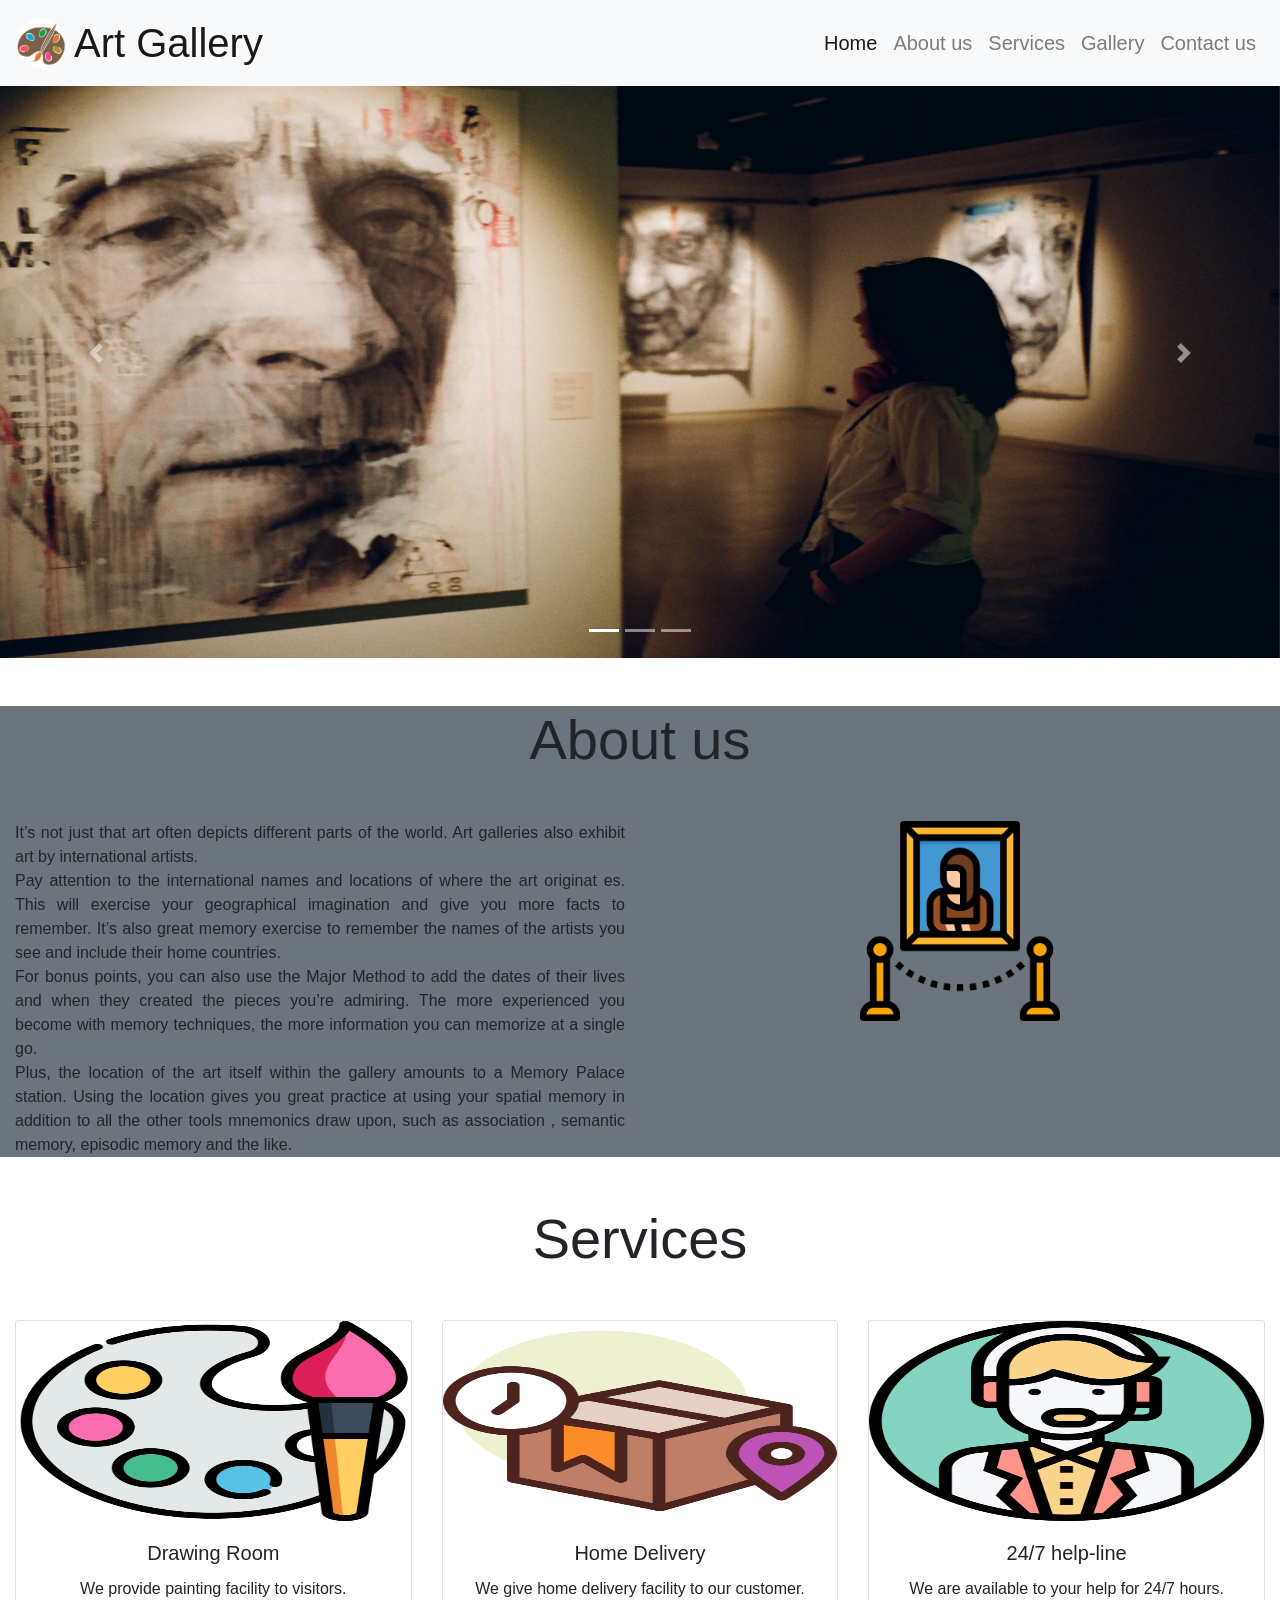
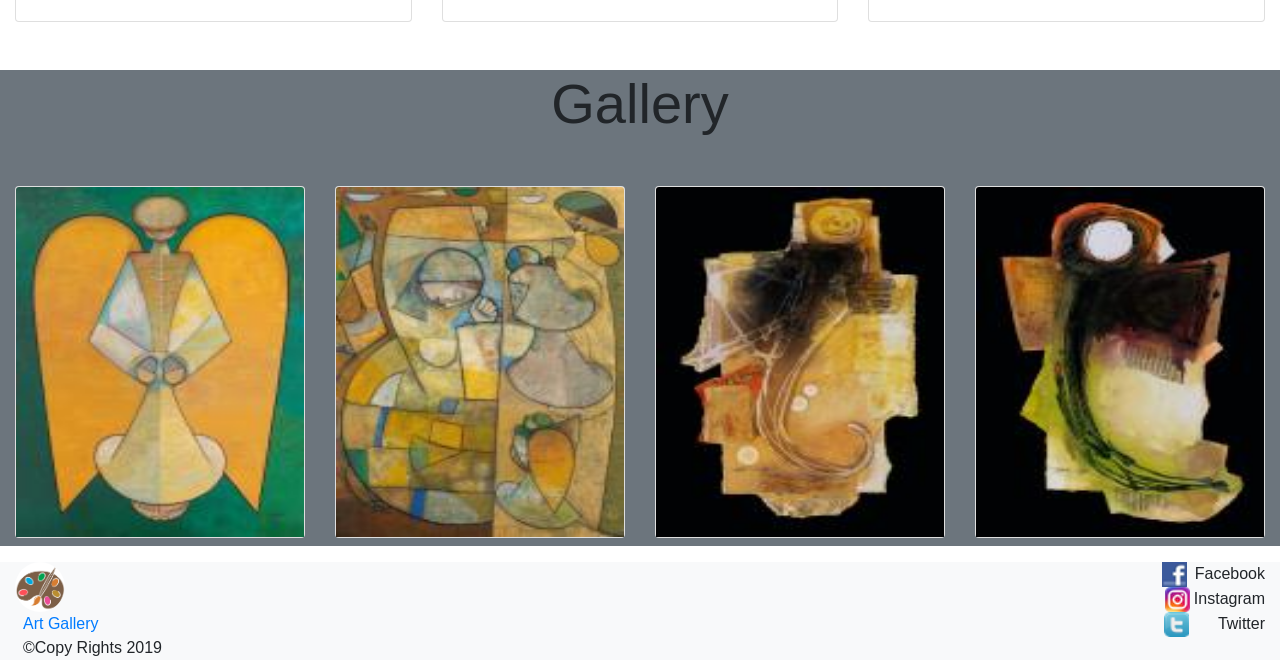
<file: art_gallery/index.html>
<!DOCTYPE html>
<html>
<head>
	<title>Art Gallery</title>
	<script type="text/javascript" src="js/jquery.js"></script>
	<link rel="stylesheet" type="text/css" href="css/bootstrap.min.css">
	<script type="text/javascript" src="js/bootstrap.min.js"></script>
</head>
<body>

	<header>

		<div class="">
			<nav class="navbar navbar-expand-lg navbar-light bg-light fixed-top">
				<img src="image/logo2.png" class="rounded-circle" height="50px">
  				<a class="navbar-brand ml-2" href="index.html" style="font-size: 40px;">Art Gallery</a>
  				<button class="navbar-toggler" type="button" data-toggle="collapse" data-target="#navbarSupportedContent" aria-controls="navbarSupportedContent" aria-expanded="false" aria-label="Toggle navigation">
    				<span class="navbar-toggler-icon"></span>
  				</button>

  				<div class="collapse navbar-collapse" id="navbarSupportedContent">
					<ul class="navbar-nav ml-auto mt-2 mt-lg-0" style="font-size: 20px;">
						<li class="nav-item active">
							<a class="nav-link" href="index.html">Home <span class="sr-only">(current)</span></a>
						</li>
						<li class="nav-item">
							<a class="nav-link" href="about.html">About us</a>
						</li>
						<li class="nav-item">
							<a class="nav-link " href="services.html">Services</a>
						</li>
						<li class="nav-item">
							<a class="nav-link " href="gallery.html">Gallery</a>
						</li>
						<li class="nav-item">
							<a class="nav-link " href="contact.html">Contact us</a>
						</li>
					</ul>
  				</div>
			</nav>
		</div>

	</header>

	<section>

		<div class="text-center display-1 mt-5">
			<div id="carouselExampleIndicators" class="carousel slide" data-ride="carousel" >
				<ol class="carousel-indicators">
			    	<li data-target="#carouselExampleIndicators" data-slide-to="0" class="active"></li>
			    	<li data-target="#carouselExampleIndicators" data-slide-to="1"></li>
			    	<li data-target="#carouselExampleIndicators" data-slide-to="2"></li>
			  	</ol>
			  	<div class="carousel-inner">
			    	<div class="carousel-item active">
			      		<img class="d-block w-100" src="image/img1-1.jpg" alt="First slide"   height="610px">
			      		<div class="carousel-caption d-none d-md-block">
   	 						<p></p>
  						</div>
			    	</div>
			    	<div class="carousel-item">
			      		<img class="d-block w-100" src="image/img1-2.jpg" alt="Second slide"   height="610px">
			      		<div class="carousel-caption d-none d-md-block">
   	 						<p></p>
  						</div>
			    	</div>
			    	<div class="carousel-item">
			      		<img class="d-block w-100" src="image/img1-3.jpg" alt="Third slide"   height="610px">
			      		<div class="carousel-caption d-none d-md-block">
   	 						<p></p>
  						</div>
			    	</div>
			  	</div>
			  	<a class="carousel-control-prev" href="#carouselExampleIndicators" role="button" data-slide="prev"   height="610px">
			    	<span class="carousel-control-prev-icon" aria-hidden="true"></span>
			    	<span class="sr-only">Previous</span>
			  	</a>
			  	<a class="carousel-control-next" href="#carouselExampleIndicators" role="button" data-slide="next">
			    	<span class="carousel-control-next-icon" aria-hidden="true"></span>
			    	<span class="sr-only"></span>
			  	</a>
			</div>
		</div>
		<div class="bg-secondary">
		<div class=" text-center display-4 mt-5 ">
			<a>About us</a>
		</div>
		<div class="container-fluid mt-5">
			<div class="row">
				<div class="col-md-6 text-justify  ">
					<a class=" ">
						It’s not just that art often depicts different parts of the world. Art galleries
						also exhibit art by international artists.
						<br>
						Pay attention to the international names and locations of where the art originat
						es. This will exercise your geographical imagination and give you more facts to remember. It’s also great memory exercise to remember the names of the artists 
						you see and include their home countries.
						<br>
						For bonus points, you can also use the Major Method to add the dates of their 
						lives and when they created the pieces you’re admiring. The more experienced you 
						become with memory techniques, the more information you can memorize at a single 
						go.
						<br>
						Plus, the location of the art itself within the gallery amounts to a Memory Palace station. Using the location gives you great practice at using your spatial memory in addition to all the other tools mnemonics draw upon, such as association
						, semantic memory, episodic memory and the like.
					</a>
				</div>
				<div class="col-md-6 text-center">
					<img src="image/painting.png" height="200px">
				</div>
			</div>
		</div>
	</div>

		<div class=" text-center display-4 mt-5">
			<a>Services</a>
		</div>

		<div class="container-fluid mt-5 text-center">
			<div class="row">
				<div class="col-md-4 text-center">
					<div class="card" style="width: 100%;">
						<img class="card-img-top" src="image/paint.png" height="200px" alt="Card image cap">
					  	<div class="card-body">
					    	<h5 class="card-title">Drawing Room</h5>
					    	<p class="card-text">We provide painting facility to visitors.</p>
					  	</div>
					</div>
				</div>
				<div class="col-md-4 text-center">
					<div class="card" style="width: 100%;">
						<img class="card-img-top" src="image/home-delivery.png" height="200px" alt="Card image cap">
					  	<div class="card-body">
					    	<h5 class="card-title">Home Delivery</h5>
					    	<p class="card-text">We give home delivery facility to our customer.</p>
					  	</div>
					</div>
				</div>
				<div class="col-md-4 text-center">
					<div class="card" style="width: 100%;">
						<img class="card-img-top" src="image/helpline.png" height="200px" alt="Card image cap">
					  	<div class="card-body">
					    	<h5 class="card-title">24/7 help-line</h5>
					    	<p class="card-text">We are available to your help for 24/7 hours.</p>
					  	</div>
					</div>
				</div>				
			</div>
		</div>

		<div class="bg-secondary">
		<div class=" text-center display-4 mt-5">
			<a>Gallery</a>
		</div>		

		<div class="container-fluid mt-5 text-center">
			<div class="row">
				<div class="col-md-6 col-lg-3 text-center mb-2">
					<div class="card hovereffect" style="width: 100%;">
						<img class="card-img-top" src="image/img3.jpg" height="350px" alt="image 3">
					
					</div>
				</div>					
				<div class="col-md-6 col-lg-3 text-center mb-2">
					<div class="card hovereffect" style="width: 100%;">
						<img class="card-img-top img-responsive" src="image/img4.jpg" height="350px" alt="image 1">
			
					</div>
				</div>
				<div class="col-md-6 col-lg-3 text-center mb-2">
					<div class="card hovereffect" style="width: 100%;">
						<img class="card-img-top" src="image/img5.jpg" height="350px" alt="image 2">
			
					</div>
				</div>
				<div class="col-md-6 col-lg-3 text-center mb-2">
					<div class="card hovereffect" style="width: 100%;">
						<img class="card-img-top" src="image/img6.jpg" height="350px" alt="image 3">
									
					</div>
				</div>				
			</div>	
		</div>	
	</section>

	<footer class="bg-light">
		<div class="container-fluid mt-3">
			<div class="row">
				<div class="col-md-6 ml-auto">
					<div class="row">
						<div class="col-md-12">
							<img src="image/logo2.png" class="rounded-circle" height="50px">
						</div>
					</div>
					<div class="row">
						<div class="col-md-12 ">
							<a class="ml-2" href="index.html">Art Gallery</a>							

						</div>
					</div>
					<div class="row">
						<div class="col-md-12 ">
							<p class="ml-2 d-inline">&copy;Copy Rights 2019</p>
						</div>
					</div>	
				</div>
				<div class="col-md-6 text-right">
					<div class="row">
						<div class="col-md-12 text-right">
							<a href="https://facebook.com"><img class="d-inline mr-2" src="image/facebook.gif" height="25px"></a><p class="d-inline">Facebook</p>
						</div>
					</div>
					<div class="row">
						<div class="col-md-12 text-right">
							<a href="https://instagram.com"><img class="d-inline mr-1" src="image/instagram.png" height="25px"></a><p class="d-inline">Instagram</p>
						</div>
					</div>
					<div class="row">
						<div class="col-md-12 text-right">
							<a href="https://twitter.com"><img class="d-inline mr-4" src="image/twitter.png" height="25px"></a>
							<p class="d-inline">Twitter</p>
						</div>
					</div>
				</div>
			</div>
		</div>
	</footer>
</body>
</html>
</file>
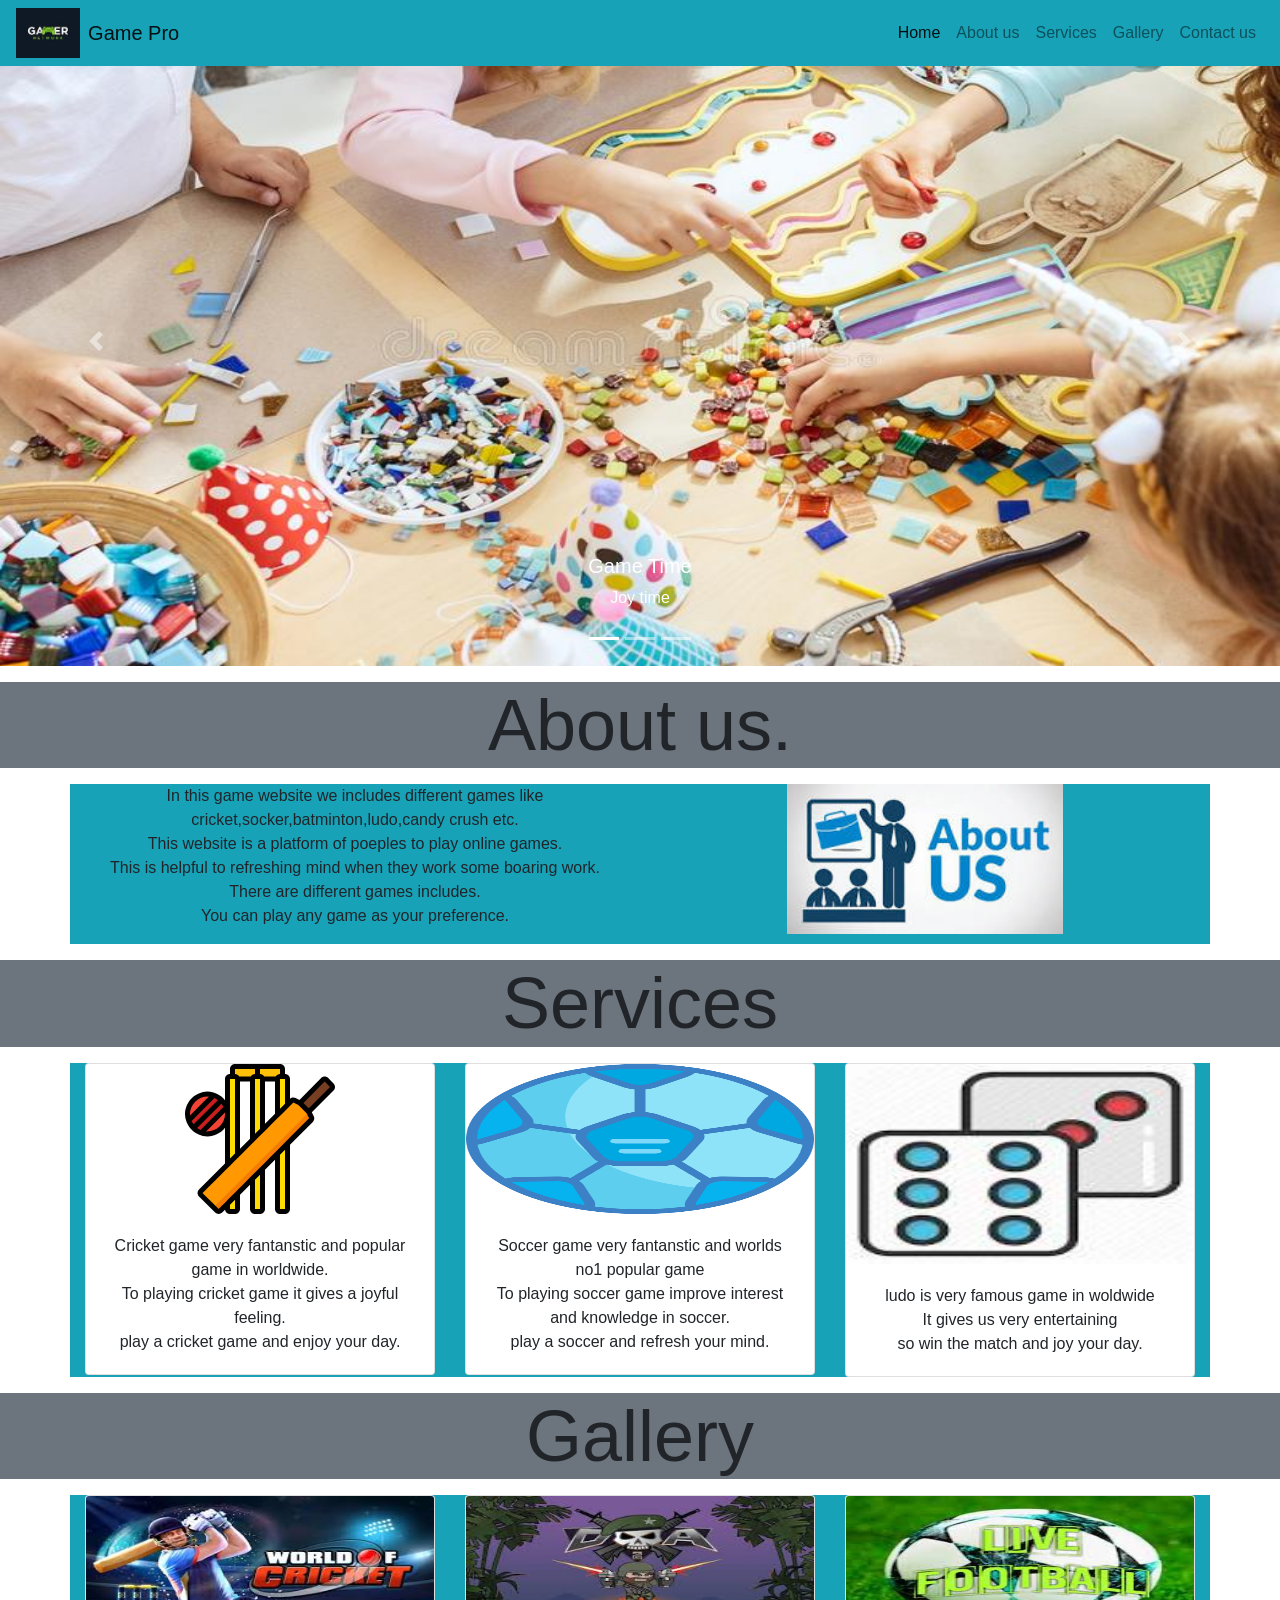
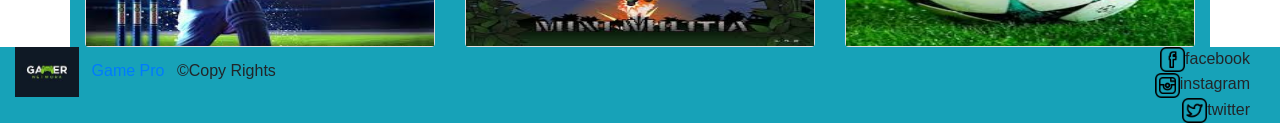
<file: game_website/index.html>
<!DOCTYPE html>
<html>
<head>
	<title>Game pro</title>
	<script type="text/javascript" src="js/jquery.js"></script>
	<link rel="stylesheet" type="text/css" href="css/bootstrap.min.css">
	<script type="text/javascript" src="js/bootstrap.min.js"></script>
</head>
<body>

	<header>

		<div class="fixed-top md-5"> 
			<nav class="navbar navbar-expand-lg navbar-light bg-info">
				<img src="image/logo.png" height="50px">
  				<a class="navbar-brand ml-2" href="#">Game Pro</a>
  				<button class="navbar-toggler" type="button" data-toggle="collapse" data-target="#navbarSupportedContent" aria-controls="navbarSupportedContent" aria-expanded="false" aria-label="Toggle navigation">
    				<span class="navbar-toggler-icon"></span>
  				</button>

  				<div class="collapse navbar-collapse" id="navbarSupportedContent">
					<ul class="navbar-nav ml-auto mt-2 mt-lg-0">
						<li class="nav-item active">
							<a class="nav-link" href ="#">Home <span class="sr-only">(current)</span></a>
						</li>
						<li class="nav-item">
							<a class="nav-link" href="aboutus.html">About us</a>
						</li>
						<li class="nav-item">
							<a class="nav-link " href="services.html">Services</a>
						</li>
						<li class="nav-item">
							<a class="nav-link " href="gallery.html">Gallery</a>
						</li>
						<li class="nav-item">
							<a class="nav-link " href="contactus.html">Contact us</a>
						</li>
					</ul>
  				</div>
			</nav>
		</div>

	</header>

	<section>

		<div class="mt-3">
			<div id="carouselExampleIndicators" class="carousel slide" data-ride="carousel">
				<ol class="carousel-indicators">
			    	<li data-target="#carouselExampleIndicators" data-slide-to="0" class="active"></li>
			    	<li data-target="#carouselExampleIndicators" data-slide-to="1"></li>
			    	<li data-target="#carouselExampleIndicators" data-slide-to="2"></li>
			  	</ol>
			  	<div class="carousel-inner">
			    	<div class="carousel-item active">
			      		<img class="d-block w-100" src="image/n6.png" alt="First slide" height="650px">
			      		<div class="carousel-caption d-none d-md-block">
    						<h5>Game Time</h5>
   	 						<p>Joy time</p>
  						</div>
			    	</div>
			    	<div class="carousel-item">
			      		<img class="d-block w-100" src="image/n2.png" alt="Second slide" height="650px">
			      		<div class="carousel-caption d-none d-md-block">
    						<h5>Are you ready </h5>
   	 						<pto play game</p>
  						</div>
			    	</div>
			    	<div class="carousel-item">
			      		<img class="d-block w-100" src="image/n3.png" alt="Third slide" height="650px">
			      		<div class="carousel-caption d-none d-md-block">
    						<h5>Game start</h5>
   	 						<p>Best of luck for great gaming experience</p>
  						</div>
			    	</div>
			  	</div>
			  	<a class="carousel-control-prev" href="#carouselExampleIndicators" role="button" data-slide="prev">
			    	<span class="carousel-control-prev-icon" aria-hidden="true"></span>
			    	<span class="sr-only">Previous</span>
			  	</a>
			  	<a class="carousel-control-next" href="#carouselExampleIndicators" role="button" data-slide="next">
			    	<span class="carousel-control-next-icon" aria-hidden="true"></span>
			    	<span class="sr-only"></span>
			  	</a>
			</div>
		</div>

		<div class=" text-center display-3 mt-3 bg-secondary ">
			<a>About us.</a>
		</div>
		<div class="container mt-3 bg-info">
			<div class="row">
				<div class="col-md-6 text-center">
					<p>
						In this game website we includes different games like cricket,socker,batminton,ludo,candy crush etc.<br>
					     This website is a platform of poeples to play online games.<br>
						 This is helpful to refreshing mind when they work some boaring work.<br>
						 There are different games includes.<br>
						 You can play any game as your preference.<br>
					</p>
				</div>
				<div class="col-md-6 text-center">
					<img src="image/about.png" height="150px">
				</div>
			</div>
		</div>

		<div class=" text-center display-3 mt-3 bg-secondary">
			<a>Services</a>
		</div>

		<div class="container mt-3 text-center bg-info">
			<div class="row">
				<div class="col-md-4 text-center">
					<div class="card" style="width: 100%;">
						<img class="card-img-top" src="image/cri.svg" height="150px" alt="Card image cap">
					  	<div class="card-body">

					    	<p class="card-text"> Cricket game very fantanstic and popular game in worldwide.<br>
							 To playing  cricket game it gives a joyful feeling.<br>
							 play a cricket game and enjoy your day.<br>
							</p>
					  	</div>
					</div>
				</div>
				<div class="col-md-4 text-center">
					<div class="card" style="width: 100%;">
						<img class="card-img-top" src="image/soc.png" height="150px" alt="Card image cap">
					  	<div class="card-body">
					   
					    	<p class="card-text">Soccer game very fantanstic and worlds no1 popular game<br>
							 To playing  soccer game improve interest and knowledge in soccer.<br>
							 play a soccer  and refresh your mind.<br></p>
					  	</div>
					</div> 
				</div>
				<div class="col-md-4 text-center">
					<div class="card" style="width: 100%;">
						<img class="card-img-top" src="image/ludo.png" height="200 px" alt="Card image cap">
					  	<div class="card-body">
					    
					    	<p class="card-text">ludo is very famous game in woldwide <br>
							 It gives us very entertaining<br>
							so win the match and joy your day.<br></p>
					  	</div>
					</div>
				</div>				
			</div>
		</div>

		<div class=" text-center display-3 mt-3 bg-secondary ">
			<a>Gallery</a>
		</div>		

		<div class="container mt-3 text-center bg-info">
			<div class="row">
				<div class="col-md-4 text-center">
					<div class="card" style="width: 100%;">
						<img class="card-img-top" src="image/cr.png" height="150px" alt="Card image cap">
					</div>
				</div>
				<div class="col-md-4 text-center">
					<div class="card" style="width: 100%;">
						<img class="card-img-top" src="image/ml.png" height="150px" alt="Card image cap">
					</div>
				</div>
				<div class="col-md-4 text-center">
					<div class="card" style="width: 100%;">
						<img class="card-img-top" src="image/sc1.png" height="150px" alt="Card image cap">
					</div>
				</div>				
			</div>		
	</section>

	<footer>
		<div class="container-fluid mt-auto bg-info">
			<div class="row">
				<div class="col-md-6 ml-auto">
					<div class="">
						<img src="image/logo.png" height="50px">
						<a class="ml-2" href="#">Game Pro</a>	
						<p class="ml-2 d-inline">&copy;Copy Rights</p>		
					</div>
				</div>
				<div class="col-md-6 text-right " width="75px">
				        <div class="col-md-4 ml-auto">
						<img src="image/facebook.png" height="25px">facebook<br></div>
						<div class="col-md-6 ml-auto">
						<img src="image/instagram.png" height="25px">instagram<br></div>
						<div class="col-md-6 ml-auto">
						<img src="image/twitter.png" height="25px">twitter<br></div>
			</div>
		</div>
	</footer>
</body>
</html>
</file>
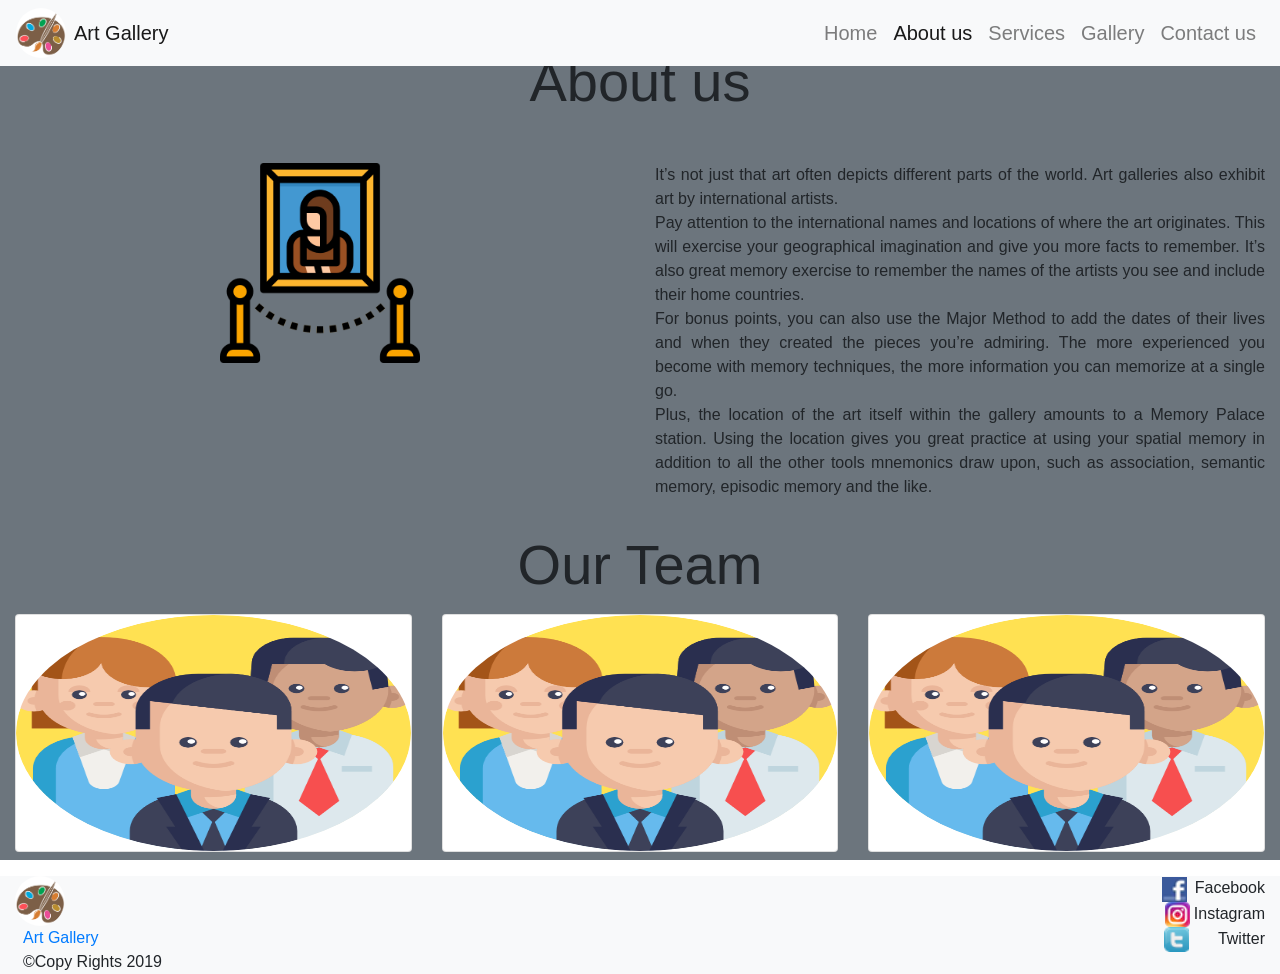
<file: art_gallery/about.html>
<!DOCTYPE html>
<html>
<head>
	<title>Art Gallery</title>
	<script type="text/javascript" src="js/jquery.js"></script>
	<link rel="stylesheet" type="text/css" href="css/bootstrap.min.css">
	<script type="text/javascript" src="js/bootstrap.min.js"></script>
</head>
<body>

	<header>

		<div class="">
			<nav class="navbar navbar-expand-lg navbar-light bg-light fixed-top">
				<img src="image/logo2.png" class="rounded-circle" height="50px">
  				<a class="navbar-brand ml-2" href="index.html">Art Gallery</a>
  				<button class="navbar-toggler" type="button" data-toggle="collapse" data-target="#navbarSupportedContent" aria-controls="navbarSupportedContent" aria-expanded="false" aria-label="Toggle navigation">
    				<span class="navbar-toggler-icon"></span>
  				</button>

  				<div class="collapse navbar-collapse" id="navbarSupportedContent">
					<ul class="navbar-nav ml-auto mt-2 mt-lg-0" style="font-size: 20px;">
						<li class="nav-item">
							<a class="nav-link" href="index.html">Home <span class="sr-only">(current)</span></a>
						</li>
						<li class="nav-item  active" >
							<a class="nav-link" href="about.html">About us</a>
						</li>
						<li class="nav-item">
							<a class="nav-link " href="services.html">Services</a>
						</li>
						<li class="nav-item">
							<a class="nav-link " href="gallery.html">Gallery</a>
						</li>
						<li class="nav-item">
							<a class="nav-link " href="contact.html">Contact us</a>
						</li>
					</ul>
  				</div>
			</nav>
		</div>	
	</header>
	<section>
		<div class="bg-secondary">
		<div class=" text-center display-4 mt-5 ">      <!-- CHANGE -->
			<a>About us</a>
		</div>
			<div class="container-fluid mt-5">
				<div class="row">
					<div class="col-lg-6 text-center">
						<img src="image/painting.png" height="200px">
					</div>
					<div class="col-lg-6 text-justify">
						<p class="">
							It’s not just that art often depicts different parts of the world. Art galleries also exhibit art by international artists.
							<br>
							Pay attention to the international names and locations of where the art originates. This will exercise your geographical imagination and give you more facts to remember. It’s also great memory exercise to remember the names of the artists you see and include their home countries.
							<br>
							For bonus points, you can also use the Major Method to add the dates of their lives and when they created the pieces you’re admiring. The more experienced you become with memory techniques, the more information you can memorize at a single go.
							<br>
							Plus, the location of the art itself within the gallery amounts to a Memory Palace station. Using the location gives you great practice at using your spatial memory in addition to all the other tools mnemonics draw upon, such as association, semantic memory, episodic memory and the like.
						</p>
					<!--	<p class="">If any query <a href="contact.html">click here</a></p>-->
					</div>
				</div>
			</div>
			<div class=" text-center display-4 mt-3">
				<a>Our Team</a>
			</div>		
			<div class="container-fluid mt-3 text-center">
				<div class="row">
					<div class="col-md-4 mb-2">
						<div class="card hovereffect" style="width:100%;">
							<img src="image/team.png" class="rounded-circle" width="100%" height="236" >
						</div>
					</div>
					<div class="col-md-4 mb-2">
						<div class="card hovereffect" style="width:100%;">
							<img src="image/team.png" class="rounded-circle" width="100%" height="236">
						</div>
					</div>
					<div class="col-md-4 mb-2">
						<div class="card hovereffect" style="width:100%;">
							<img src="image/team.png" class="rounded-circle" width="100%" height="236">
						</div>
					</div>
				</div>
			</div>	
		</div>
	</section>

	<footer class="bg-light">
		<div class="container-fluid mt-3">
			<div class="row">
				<div class="col-md-6 ml-auto">
					<div class="row">
						<div class="col-md-12">
							<img src="image/logo2.png" class="rounded-circle" height="50px">
						</div>
					</div>
					<div class="row">
						<div class="col-md-12 ">
							<a class="ml-2" href="index.html">Art Gallery</a>							

						</div>
					</div>
					<div class="row">
						<div class="col-md-12 ">
							<p class="ml-2 d-inline">&copy;Copy Rights 2019</p>
						</div>
					</div>	
				</div>
				<div class="col-md-6 text-right">
					<div class="row">
						<div class="col-md-12 text-right">
							<a href="https://facebook.com"><img class="d-inline mr-2" src="image/facebook.gif" height="25px"></a><p class="d-inline">Facebook</p>
						</div>
					</div>
					<div class="row">
						<div class="col-md-12 text-right">
							<a href="https://instagram.com"><img class="d-inline mr-1" src="image/instagram.png" height="25px"></a><p class="d-inline">Instagram</p>
						</div>
					</div>
					<div class="row">
						<div class="col-md-12 text-right">
							<a href="https://twitter.com"><img class="d-inline mr-4" src="image/twitter.png" height="25px"></a>
							<p class="d-inline">Twitter</p>
						</div>
					</div>
				</div>
			</div>
		</div>
	</footer>
</body>
</html>
</file>
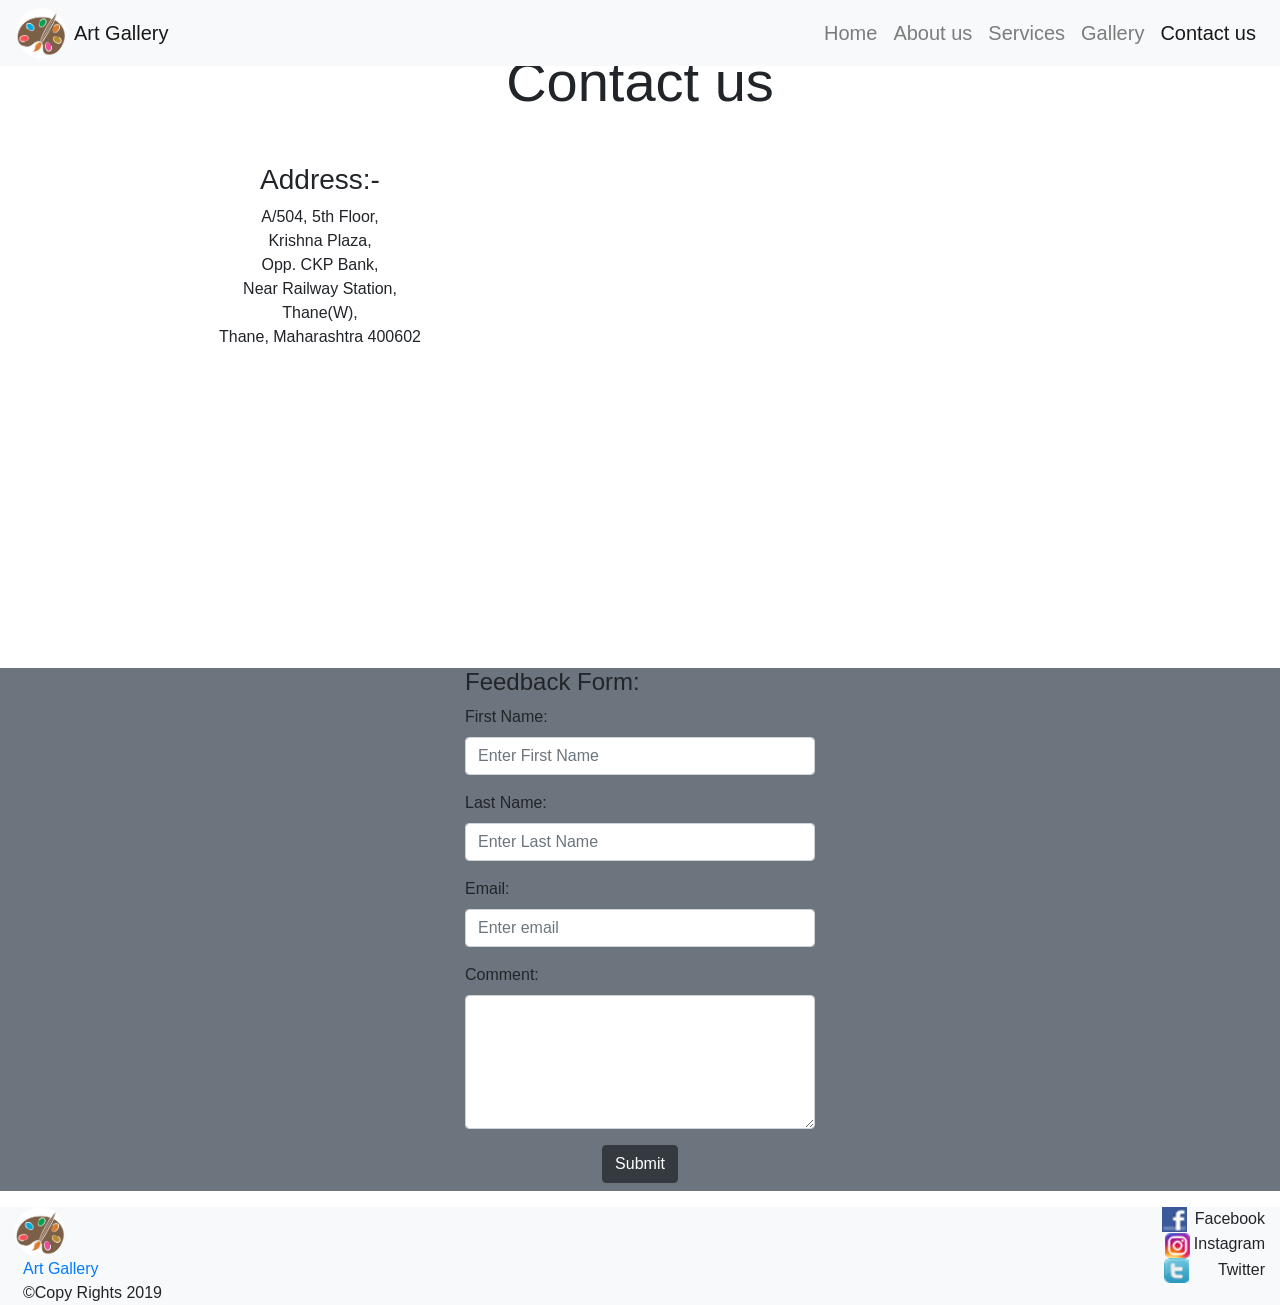
<file: art_gallery/contact.html>
<!DOCTYPE html>
<html>
<head>
	<title>Art Gallery</title>
	<script type="text/javascript" src="js/jquery.js"></script>
	<link rel="stylesheet" type="text/css" href="css/bootstrap.min.css">
	<script type="text/javascript" src="js/bootstrap.min.js"></script>
</head>
<body>

	<header>

		<div class="">
			<nav class="navbar navbar-expand-lg navbar-light bg-light fixed-top">
				<img src="image/logo2.png" class="rounded-circle" height="50px">
  				<a class="navbar-brand ml-2" href="index.html">Art Gallery</a>
  				<button class="navbar-toggler" type="button" data-toggle="collapse" data-target="#navbarSupportedContent" aria-controls="navbarSupportedContent" aria-expanded="false" aria-label="Toggle navigation">
    				<span class="navbar-toggler-icon"></span>
  				</button>

  				<div class="collapse navbar-collapse" id="navbarSupportedContent">
					<ul class="navbar-nav ml-auto mt-2 mt-lg-0" style="font-size: 20px;">
						<li class="nav-item ">
							<a class="nav-link" href="index.html">Home <span class="sr-only">(current)</span></a>
						</li>
						<li class="nav-item">
							<a class="nav-link" href="about.html">About us</a>
						</li>
						<li class="nav-item">
							<a class="nav-link " href="services.html">Services</a>
						</li>
						<li class="nav-item">
							<a class="nav-link " href="gallery.html">Gallery</a>
						</li>
						<li class="nav-item active">
							<a class="nav-link " href="contact.html">Contact us</a>
						</li>
					</ul>
  				</div>
			</nav>
		</div>
	</header>

	<section>
		<div class=" text-center display-4 mt-5">
			<a>Contact us</a>
		</div>

		<div class="container-fluid mt-5 text-center">
			<div class="row">
				<div class="col-md-6 text-center">
					<h3>Address:-</h3>
					<p>A/504, 5th Floor,<br> Krishna Plaza,<br> Opp. CKP Bank,<br> Near Railway Station,<br> Thane(W),<br> Thane, Maharashtra 400602</p>
				</div>
				<div class="col-md-6 text-center">
					<iframe src="https://www.google.com/maps/embed?pb=!1m18!1m12!1m3!1d3768.1801514186927!2d72.97508382029638!3d19.1873323!2m3!1f0!2f0!3f0!3m2!1i1024!2i768!4f13.1!3m3!1m2!1s0x3be7b8df7c4a5023%3A0x6cf6d6a99f43aec7!2sDcodetech%20IT%20Industrial%20Training!5e0!3m2!1sen!2sin!4v1576777345782!5m2!1sen!2sin" width="100%" height="450" frameborder="0" style="border:0;" allowfullscreen=""></iframe>
				</div>	
			</div>
		</div>	
		<div>

		</div>
		<div class="bg-secondary">
		<div class="container mt-5">
			<div class="row">
				<div class="col-md-4">
				</div>
				<div class="col-md-4 mb-2">
					<form action="index.php" method="POST">
			  			<h4>Feedback Form:</h4>
						  	<div class="form-group">
						      <label for="f-name">First Name:</label>
						      <input type="text" class="form-control" id="f-name" placeholder="Enter First Name" name="f-name">
						    </div>
						    <div class="form-group">
						      <label for="l-name">Last Name:</label>
						      <input type="text" class="form-control" id="l-name" placeholder="Enter Last Name" name="l-name">
						    </div>
						    <div class="form-group">
						      <label for="email">Email:</label>
						      <input type="email" class="form-control" id="email" placeholder="Enter email" name="email">
						    </div>
						    <div class="form-group">
						      <label for="comment">Comment:</label>
						      <textarea class="form-control" rows="5" name="comment"></textarea>
						    </div>
					   <center><button type="submit" class="btn btn-dark">Submit</button></center>
					</form>
				</div>
				<div class="col-md-4">
				</div>
		</div>
	</div>
	</section>

	<footer class="bg-light">
		<div class="container-fluid mt-3">
			<div class="row">
				<div class="col-md-6 ml-auto">
					<div class="row">
						<div class="col-md-12">
							<img src="image/logo2.png" class="rounded-circle" height="50px">
						</div>
					</div>
					<div class="row">
						<div class="col-md-12 ">
							<a class="ml-2" href="index.html">Art Gallery</a>							

						</div>
					</div>
					<div class="row">
						<div class="col-md-12 ">
							<p class="ml-2 d-inline">&copy;Copy Rights 2019</p>
						</div>
					</div>	
				</div>
				<div class="col-md-6 text-right">
					<div class="row">
						<div class="col-md-12 text-right">
							<a href="https://facebook.com"><img class="d-inline mr-2" src="image/facebook.gif" height="25px"></a><p class="d-inline">Facebook</p>
						</div>
					</div>
					<div class="row">
						<div class="col-md-12 text-right">
							<a href="https://instagram.com"><img class="d-inline mr-1" src="image/instagram.png" height="25px"></a><p class="d-inline">Instagram</p>
						</div>
					</div>
					<div class="row">
						<div class="col-md-12 text-right">
							<a href="https://twitter.com"><img class="d-inline mr-4" src="image/twitter.png" height="25px"></a>
							<p class="d-inline">Twitter</p>
						</div>
					</div>
				</div>
			</div>
		</div>
	</footer>
</body>
</html>
</file>
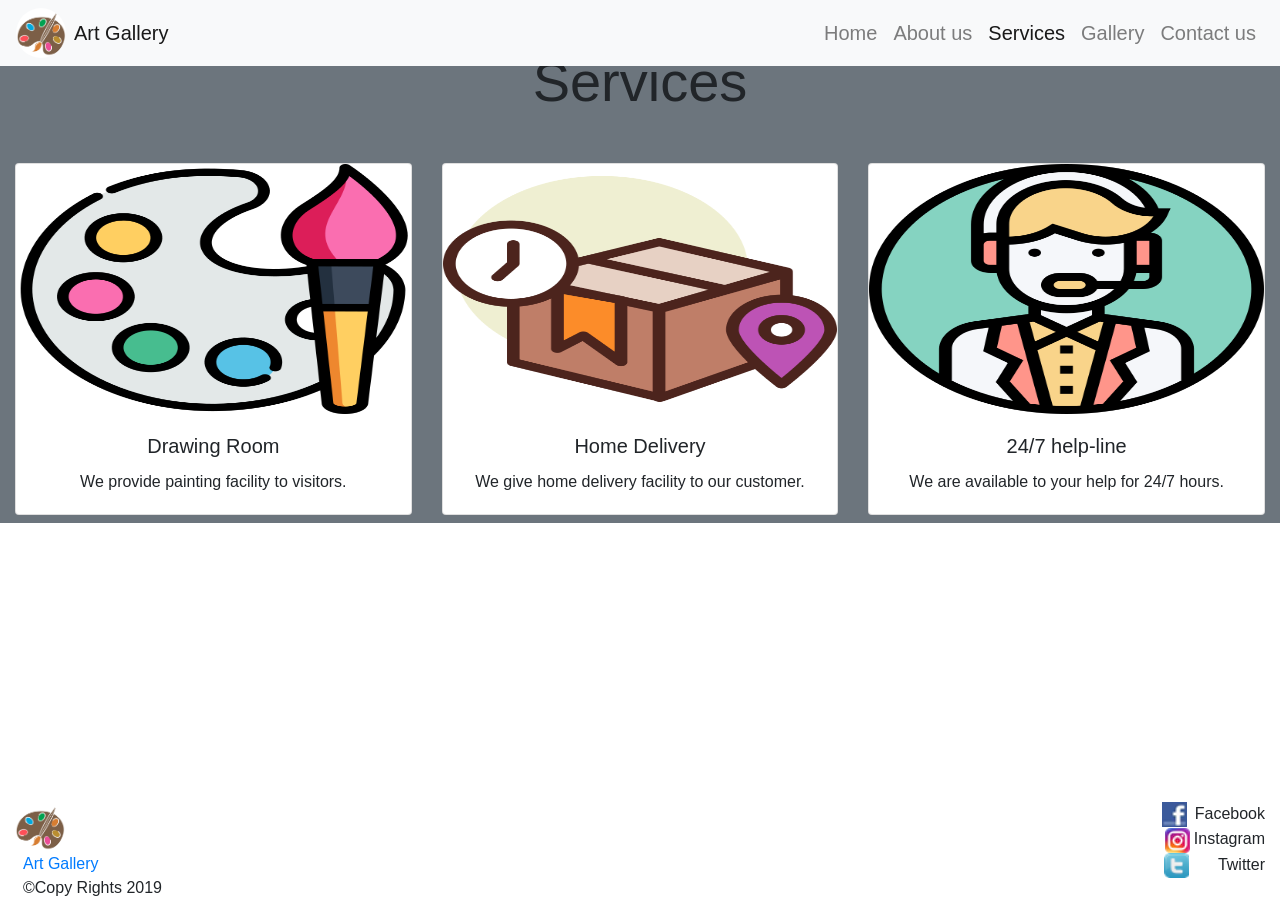
<file: art_gallery/services.html>
<!DOCTYPE html>
<html>
<head>
	<title>Art Gallery</title>
	<script type="text/javascript" src="js/jquery.js"></script>
	<link rel="stylesheet" type="text/css" href="css/bootstrap.min.css">
	<script type="text/javascript" src="js/bootstrap.min.js"></script>
</head>
<body>

	<header>

		<div class="">
			<nav class="navbar navbar-expand-lg navbar-light bg-light fixed-top">
				<img src="image/logo2.png" class="rounded-circle" height="50px">
  				<a class="navbar-brand ml-2" href="index.html">Art Gallery</a>
  				<button class="navbar-toggler" type="button" data-toggle="collapse" data-target="#navbarSupportedContent" aria-controls="navbarSupportedContent" aria-expanded="false" aria-label="Toggle navigation">
    				<span class="navbar-toggler-icon"></span>
  				</button>

  				<div class="collapse navbar-collapse" id="navbarSupportedContent">
					<ul class="navbar-nav ml-auto mt-2 mt-lg-0" style="font-size: 20px;">
						<li class="nav-item ">
							<a class="nav-link" href="index.html">Home <span class="sr-only">(current)</span></a>
						</li>
						<li class="nav-item">
							<a class="nav-link" href="about.html">About us</a>
						</li>
						<li class="nav-item active">
							<a class="nav-link " href="services.html">Services</a>
						</li>
						<li class="nav-item">
							<a class="nav-link " href="gallery.html">Gallery</a>
						</li>
						<li class="nav-item">
							<a class="nav-link " href="contact.html">Contact us</a>
						</li>
					</ul>
  				</div>
			</nav>
		</div>
	</header>

	<section >
		<div  class="bg-secondary">
		<div class=" text-center display-4 mt-5">
			<a>Services</a>
		</div>

		<div class="container-fluid mt-5 text-center">
			<div class="row">
				<div class="col-md-4 text-center mb-2">
					<div class="card" style="width: 100%;">
						<img class="card-img-top" src="image/paint.png" height="250px" alt="Card image cap">
					  	<div class="card-body">
					    	<h5 class="card-title">Drawing Room</h5>
					    	<p class="card-text">We provide painting facility to visitors.</p>
					  	</div>
					</div>
				</div>
				<div class="col-md-4 text-center mb-2">
					<div class="card" style="width: 100%;">
						<img class="card-img-top" src="image/home-delivery.png" height="250px" alt="Card image cap">
					  	<div class="card-body">
					    	<h5 class="card-title">Home Delivery</h5>
					    	<p class="card-text">We give home delivery facility to our customer.</p>
					  	</div>
					</div>
				</div>
				<div class="col-md-4 text-center mb-2">
					<div class="card" style="width: 100%;">
						<img class="card-img-top" src="image/helpline.png" height="250px" alt="Card image cap">
					  	<div class="card-body">
					    	<h5 class="card-title">24/7 help-line</h5>
					    	<p class="card-text">We are available to your help for 24/7 hours.</p>
					  	</div>
					</div>
				</div>				
			</div>
		</div>	
		</div>
	</section>

	<footer class="bg-light">
		<div class="container-fluid mt-3 fixed-bottom">
			<div class="row">
				<div class="col-md-6 ml-auto">
					<div class="row">
						<div class="col-md-12">
							<img src="image/logo2.png" class="rounded-circle" height="50px">
						</div>
					</div>
					<div class="row">
						<div class="col-md-12 ">
							<a class="ml-2" href="index.html">Art Gallery</a>							

						</div>
					</div>
					<div class="row">
						<div class="col-md-12 ">
							<p class="ml-2 d-inline">&copy;Copy Rights 2019</p>
						</div>
					</div>	
				</div>
				<div class="col-md-6 text-right">
					<div class="row">
						<div class="col-md-12 text-right">
							<a href="https://facebook.com"><img class="d-inline mr-2" src="image/facebook.gif" height="25px"></a><p class="d-inline">Facebook</p>
						</div>
					</div>
					<div class="row">
						<div class="col-md-12 text-right">
							<a href="https://instagram.com"><img class="d-inline mr-1" src="image/instagram.png" height="25px"></a><p class="d-inline">Instagram</p>
						</div>
					</div>
					<div class="row">
						<div class="col-md-12 text-right">
							<a href="https://twitter.com"><img class="d-inline mr-4" src="image/twitter.png" height="25px"></a>
							<p class="d-inline">Twitter</p>
						</div>
					</div>
				</div>
			</div>
		</div>
	</footer>
</body>
</html>
</file>
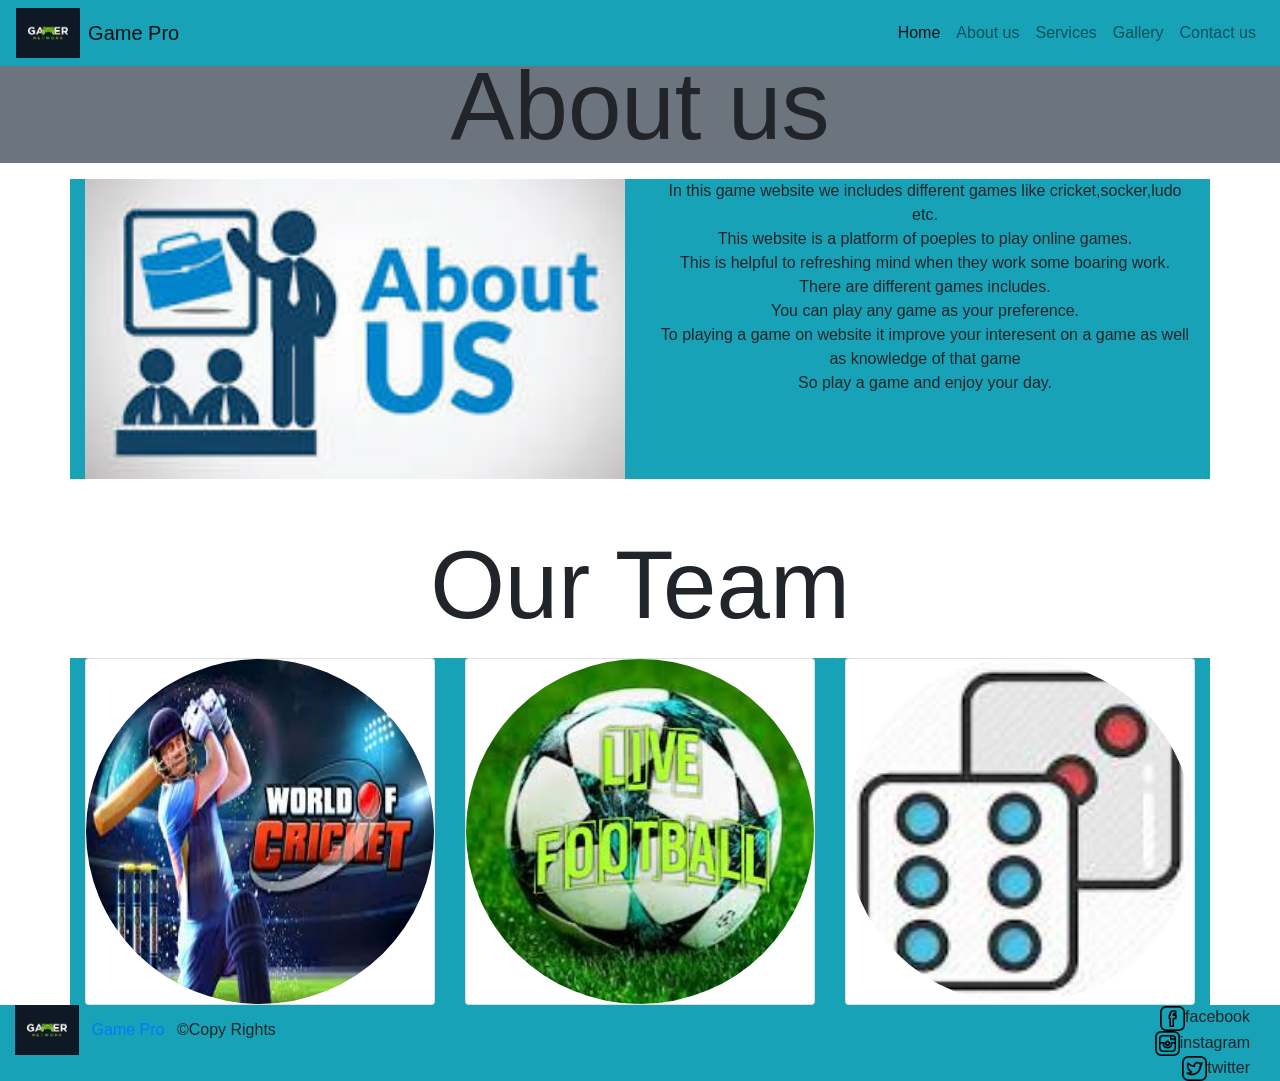
<file: game_website/aboutus.html>
<!DOCTYPE html>
<html>
<head>
	<title>Intership</title>
	<script type="text/javascript" src="js/jquery.js"></script>
	<link rel="stylesheet" type="text/css" href="css/bootstrap.min.css">
	<script type="text/javascript" src="js/bootstrap.min.js"></script>
	<link rel="" src="aboutus.html">
</head>
<body>

	<header>

		<div class="fixed-top md-5"> 
			<nav class="navbar navbar-expand-lg navbar-light bg-info ">
				<img src="image/logo.png" height="50px">
  				<a class="navbar-brand ml-2" href="#">Game Pro</a>
  				<button class="navbar-toggler" type="button" data-toggle="collapse" data-target="#navbarSupportedContent" aria-controls="navbarSupportedContent" aria-expanded="false" aria-label="Toggle navigation">
    				<span class="navbar-toggler-icon"></span>
  				</button>

  				<div class="collapse navbar-collapse" id="navbarSupportedContent">
					<ul class="navbar-nav ml-auto mt-2 mt-lg-0">
						<li class="nav-item active">
							<a class="nav-link" href="index.html">Home <span class="sr-only">(current)</span></a>
						</li>
						<li class="nav-item">
							<a class="nav-link" href="#">About us</a>
						</li>
						<li class="nav-item">
							<a class="nav-link " href="services.html">Services</a>
						</li>
						<li class="nav-item">
							<a class="nav-link " href="gallery.html">Gallery</a>
						</li>
						<li class="nav-item">
							<a class="nav-link " href="contactus.html">Contact us</a>
						</li>
					</ul>
  				</div>
			</nav>
		</div>
        
	</header>
	<div class=" text-center display-1 mt-5 bg-secondary">
			<a>About us</a>
	</div>		
				<div class="container mt-3 bg-info">
			        <div class="row">
					<div class="col-md-6 text-center">
	             <div>
					<img src="image/about.png" height="300px" width="100%">
				</div>
				</div>
				  <div class="col-md-6 text-center" height="300px">
					<p>
						In this game website we includes different games like cricket,socker,ludo etc.<br>
					     This website is a platform of poeples to play online games.<br>
						 This is helpful to refreshing mind when they work some boaring work.<br>
						 There are different games includes.<br>
						 You can play any game as your preference.<br>
						 To playing a game on website it improve your interesent on a game as well as knowledge of that game<br>
						 So play a game and enjoy your day.<br>
					</p>
				</div>
			
	
       </div>
    </div>	
	
	   	<div class=" text-center display-1 mt-5 ">
			<a>Our Team</a>
	</div>
			<div class="container mt-3 text-center bg-info">
			<div class="row">
				<div class="col-md-4 text-center ">
					<div class="card" style="width: 100%;">
						<img class="card-img-bottom rounded-circle" src="image/cr.png" height="345px"  alt="Card image cap">
					</div>
				</div>
				
				<div class="col-md-4 text-center">
					<div class="card" style="width: 100%;">
						<img class="card-img-bottom rounded-circle" src="image/sc1.png"  height="345px" alt="Card image cap">
					</div>
				</div>
				
				<div class="col-md-4 text-center">
					<div class="card" style="width: 100%;">
						<img class="card-img-bottom rounded-circle" src="image/ludo.png" height="345px" alt="Card image cap">
					</div>
				</div>
			</div>
		</div>
		
	  <footer>
		<div class="container-fluid mt-auto bg-info">
			<div class="row">
				<div class="col-md-6 ml-auto">
					<div class="">
						<img src="image/logo.png" height="50px">
						<a class="ml-2" href="#">Game Pro</a>	
						<p class="ml-2 d-inline">&copy;Copy Rights</p>		
					</div>
				</div>
				<div class="col-md-6 text-right " width="75px">
				        <div class="col-md-4 ml-auto">
						<img src="image/facebook.png" height="25px">facebook<br></div>
						<div class="col-md-6 ml-auto">
						<img src="image/instagram.png" height="25px">instagram<br></div>
						<div class="col-md-6 ml-auto">
						<img src="image/twitter.png" height="25px">twitter<br></div>
			</div>
		</div>
	</footer>
  </body>
 <html>
</file>
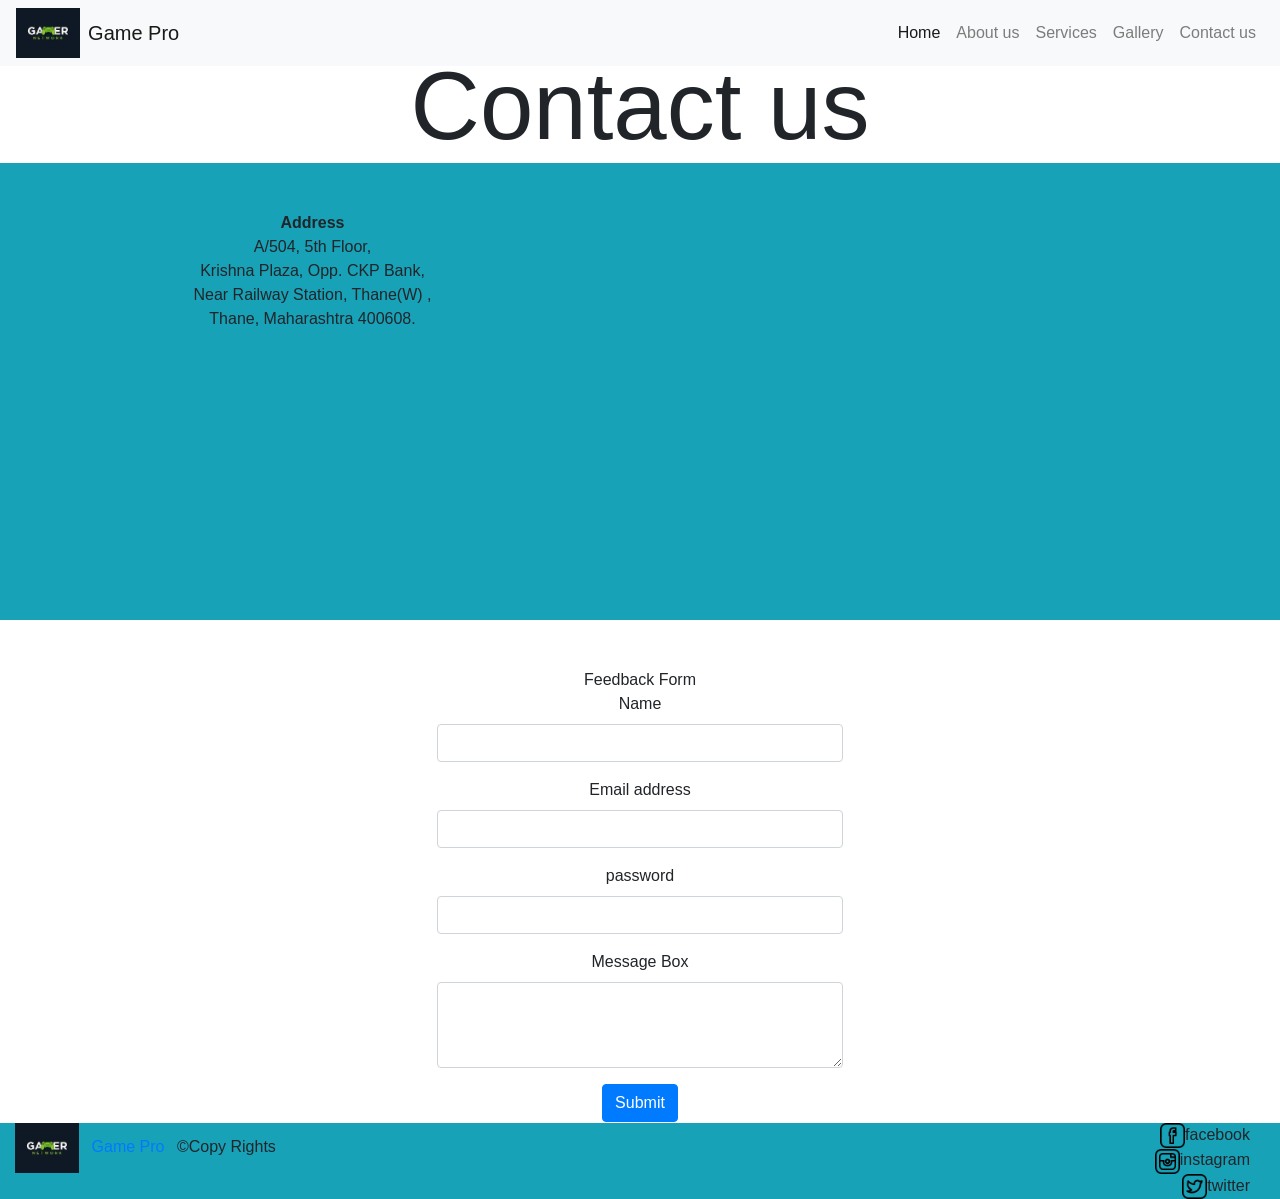
<file: game_website/contactus.html>
<!DOCTYPE html>
<html>
<head>
	<title>Intership</title>
	<script type="text/javascript" src="js/jquery.js"></script>
	<link rel="stylesheet" type="text/css" href="css/bootstrap.min.css">
	<script type="text/javascript" src="js/bootstrap.min.js"></script>
	<link rel="" src="aboutus.html">
</head>
<body>

	<header>

		<div class="fixed-top md-5"> 
			<nav class="navbar navbar-expand-lg navbar-light bg-light">
				<img src="image/logo.png" height="50px">
  				<a class="navbar-brand ml-2" href="#">Game Pro</a>
  				<button class="navbar-toggler" type="button" data-toggle="collapse" data-target="#navbarSupportedContent" aria-controls="navbarSupportedContent" aria-expanded="false" aria-label="Toggle navigation">
    				<span class="navbar-toggler-icon"></span>
  				</button>

  				<div class="collapse navbar-collapse" id="navbarSupportedContent">
					<ul class="navbar-nav ml-auto mt-2 mt-lg-0">
						<li class="nav-item active">
							<a class="nav-link" href="index.html">Home <span class="sr-only">(current)</span></a>
						</li>
						<li class="nav-item">
							<a class="nav-link" href="aboutus.html">About us</a>
						</li>
						<li class="nav-item">
							<a class="nav-link " href="services.html">Services</a>
						</li>
						<li class="nav-item">
							<a class="nav-link " href="gallery.html">Gallery</a>
						</li>
						<li class="nav-item">
							<a class="nav-link " href="#">Contact us</a>
						</li>
					</ul>
  				</div>
			</nav>
		</div>
        
	</header>
	<div class=" text-center display-1 mt-5">
			<a>Contact us</a>
	</div>		
	     <div class=" bg-info">
			        <div class="row">
					<div class="col-md-6 text-center">
				      <div class=" text-center mt-5">
			            <strong><a>Address</a></strong>
	                 </div>	
					<p>
						A/504, 5th Floor,<br>
						Krishna Plaza, Opp. CKP Bank,<br> Near Railway Station, Thane(W) ,<br>
						Thane, Maharashtra 400608.<br>
					</p>
				</div>
				  <div class="col-md-6 text-center" height="300px" width="100%">
				   
					<iframe src="https://www.google.com/maps/embed?pb=!1m18!1m12!1m3!1d1883.7367654303073!2d72.99264600522197!3d19.218183774681982!2m3!1f0!2f0!3f0!3m2!1i1024!2i768!4f13.1!3m3!1m2!1s0x3be7beb33ffffffd%3A0x12dbdfafd21460f2!2sDcodetech!5e0!3m2!1sen!2sin!4v1576839078756!5m2!1sen!2sin" width="600" height="450" frameborder="0" style="border:0;" allowfullscreen=""></iframe>
                   </div>
			
				</div>
	
       </div>
    </div>	
	
	<form action="index.php" method="POST">
	  <div class="">
			        <div class="row">
					<div class="col-md-4 text-center">
					</div>
		<div class="col-md-4 text-center">
		<div class=" text-center mt-5">
	  <a>Feedback Form</a>
	  <div class="form-group ">
      <label for="Name">Name</label>
      <input type="name" class="form-control" name="name" id="f1" >
	  </div>
     </div>
  
  <div class="form-group text-centre ">
    <label for="Email">Email address</label>
    <input type="email" class="form-control" name="email" id="f1" >
  </div>
  
  	 <div class="form-group text-centre ">
      <label for="Name">password</label>
      <input type="password" class="form-control" name="pass" id="f1">
     </div>
	 
	  <div class="form-group text-centre ">
    <label for="Message box">Message Box</label>
    <textarea class="form-control" name="message" id="f1" rows="3"></textarea>
  </div>
    
    <button type="submit" class="btn btn-primary">Submit</button>
  <div class="col-md-4 text-center">
  </div>
  
  </div>	 
</div>  
  
</form>

	
	  
	
     <footer>
		<div class="container-fluid mt-auto bg-info">
			<div class="row">
				<div class="col-md-6 ml-auto">
					<div class="">
						<img src="image/logo.png" height="50px">
						<a class="ml-2" href="#">Game Pro</a>	
						<p class="ml-2 d-inline">&copy;Copy Rights</p>		
					</div>
				</div>
				<div class="col-md-6 text-right " width="75px">
				        <div class="col-md-4 ml-auto">
						<img src="image/facebook.png" height="25px">facebook<br></div>
						<div class="col-md-6 ml-auto">
						<img src="image/instagram.png" height="25px">instagram<br></div>
						<div class="col-md-6 ml-auto">
						<img src="image/twitter.png" height="25px">twitter<br></div>
			</div>
		</div>
	</footer>
	  </div>
  </body>
 <html>
</file>
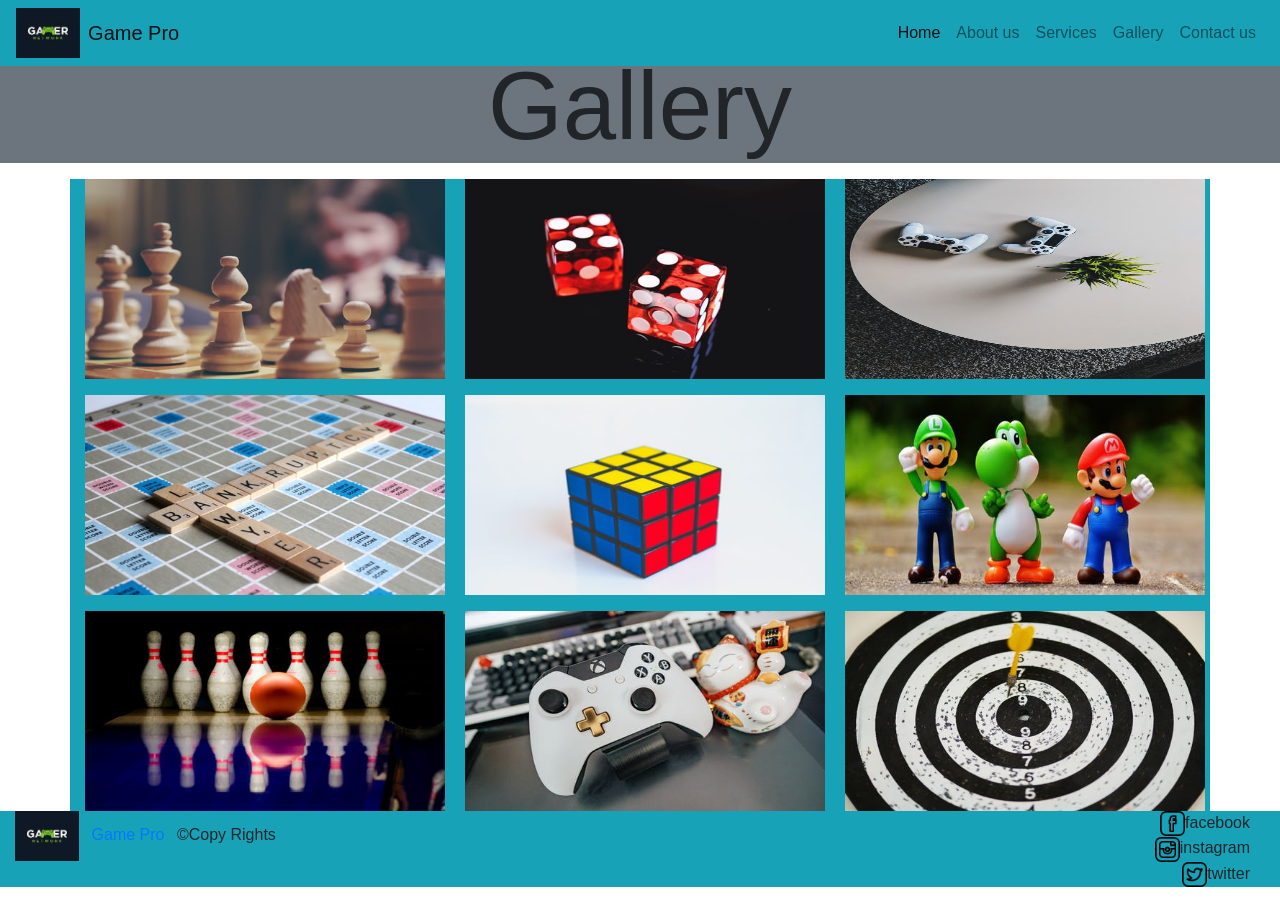
<file: game_website/gallery.html>
<!DOCTYPE html>
<html>
<head>
	<title>Intership</title>
	<script type="text/javascript" src="js/jquery.js"></script>
	<link rel="stylesheet" type="text/css" href="css/bootstrap.min.css">
	<script type="text/javascript" src="js/bootstrap.min.js"></script>
	<link rel="" src="aboutus.html">
</head>
<body>

	<header>

		<div class="fixed-top md-5"> 
			<nav class="navbar navbar-expand-lg navbar-light bg-info">
				<img src="image/logo.png" height="50px">
  				<a class="navbar-brand ml-2" href="#">Game Pro</a>
  				<button class="navbar-toggler" type="button" data-toggle="collapse" data-target="#navbarSupportedContent" aria-controls="navbarSupportedContent" aria-expanded="false" aria-label="Toggle navigation">
    				<span class="navbar-toggler-icon"></span>
  				</button>

  				<div class="collapse navbar-collapse" id="navbarSupportedContent">
					<ul class="navbar-nav ml-auto mt-2 mt-lg-0">
						<li class="nav-item active">
							<a class="nav-link" href="index.html">Home <span class="sr-only">(current)</span></a>
						</li>
						<li class="nav-item">
							<a class="nav-link" href="aboutus.html">About us</a>
						</li>
						<li class="nav-item">
							<a class="nav-link " href="services.html">Services</a>
						</li>
						<li class="nav-item">
							<a class="nav-link " href="#">Gallery</a>
						</li>
						<li class="nav-item">
							<a class="nav-link " href="contactus.html">Contact us</a>
						</li>
					</ul>
  				</div>
			</nav>
		</div>
        
	</header>
	<div class=" text-center display-1 mt-5 bg-secondary">
			<a>Gallery</a>
	</div>		
	<div class="container mt-3 bg-info">
	    <div class="row">
		
		
		<div class="col-md-4 text-center">
	             <div>
					<img src="image/i2.png" height="200px" width="360px">
				</div>
        </div>	
			<div class="col-md-4 text-center">
	             <div>
					<img src="image/i3.png" height="200px" width="360px" >
				</div>
        </div>	
			<div class="col-md-4 text-center">
	             <div>
					<img src="image/i4.png" height="200px" width="360px">
				</div>
		</div>
		
			<div class="col-md-4 text-center mt-3">
	             <div>
					<img src="image/i5.png" height="200px" width="360px">
				</div>
        </div>	
			<div class="col-md-4 text-center mt-3">
	             <div>
					<img src="image/i7.png" height="200px" width="360px">
				</div>
        </div>	
			<div class="col-md-4 text-center mt-3">
	             <div>
					<img src="image/i8.png" height="200px" width="360px">
				</div>
        </div>	
			<div class="col-md-4 text-center mt-3">
	             <div>
					<img src="image/i9.png" height="200px" width="360px">
				</div>
        </div>	
			<div class="col-md-4 text-center mt-3">
	             <div>
					<img src="image/i11.png" height="200px" width="360px">
				</div>
        </div>	
			<div class="col-md-4 text-center mt-3">
	             <div>
					<img src="image/i12.png" height="200px" width="360px">
				</div>
        </div>	
        </div>	
		<div>
				</div>
			
       </div>
    </div>	
	
	  
		<footer>
		<div class="container-fluid mt-auto bg-info">
			<div class="row">
				<div class="col-md-6 ml-auto">
					<div class="">
						<img src="image/logo.png" height="50px">
						<a class="ml-2" href="#">Game Pro</a>	
						<p class="ml-2 d-inline">&copy;Copy Rights</p>		
					</div>
				</div>
				<div class="col-md-6 text-right " width="75px">
				        <div class="col-md-4 ml-auto">
						<img src="image/facebook.png" height="25px">facebook<br></div>
						<div class="col-md-6 ml-auto">
						<img src="image/instagram.png" height="25px">instagram<br></div>
						<div class="col-md-6 ml-auto">
						<img src="image/twitter.png" height="25px">twitter<br></div>
			</div>
		</div>
	</footer>
  </body>
 <html>
</file>
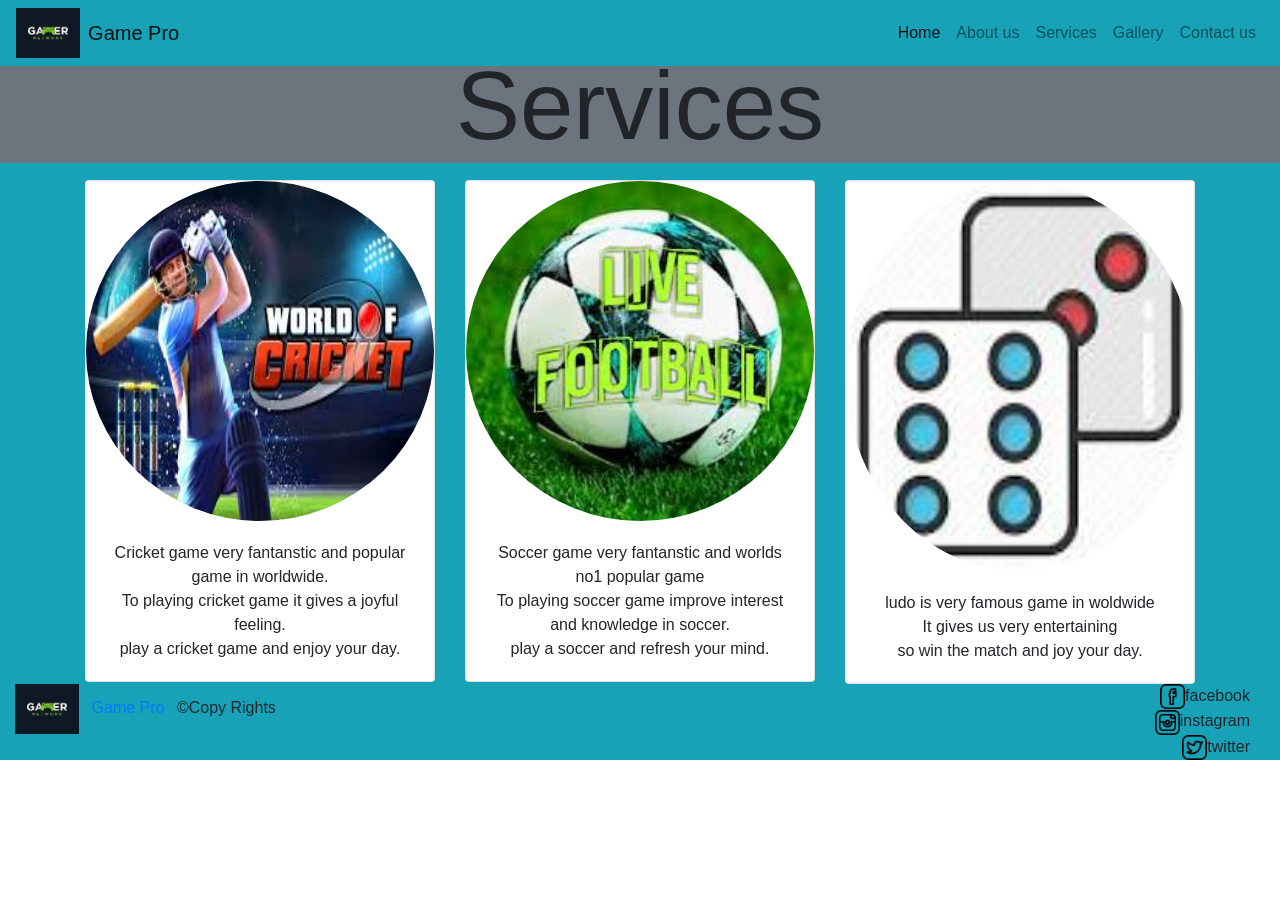
<file: game_website/services.html>
<!DOCTYPE html>
<html>
<head>
	<title>Intership</title>
	<script type="text/javascript" src="js/jquery.js"></script>
	<link rel="stylesheet" type="text/css" href="css/bootstrap.min.css">
	<script type="text/javascript" src="js/bootstrap.min.js"></script>
	<link rel="" src="aboutus.html">
</head>
<body>

	<header>

		<div class="fixed-top md-5"> 
			<nav class="navbar navbar-expand-lg navbar-light bg-info">
				<img src="image/logo.png" height="50px">
  				<a class="navbar-brand ml-2" href="#">Game Pro</a>
  				<button class="navbar-toggler" type="button" data-toggle="collapse" data-target="#navbarSupportedContent" aria-controls="navbarSupportedContent" aria-expanded="false" aria-label="Toggle navigation">
    				<span class="navbar-toggler-icon"></span>
  				</button>

  				<div class="collapse navbar-collapse" id="navbarSupportedContent">
					<ul class="navbar-nav ml-auto mt-2 mt-lg-0">
						<li class="nav-item active">
							<a class="nav-link" href="index.html">Home <span class="sr-only">(current)</span></a>
						</li>
						<li class="nav-item">
							<a class="nav-link" href="aboutus.html">About us</a>
						</li>
						<li class="nav-item">
							<a class="nav-link " href="#">Services</a>
						</li>
						<li class="nav-item">
							<a class="nav-link " href="gallery.html">Gallery</a>
						</li>
						<li class="nav-item">
							<a class="nav-link " href="contactus.html">Contact us</a>
						</li>
					</ul>
  				</div>
			</nav>
		</div>
        
	</header>
	<div class=" text-center display-1 mt-5 bg-secondary">
			<a>Services</a>
	</div>		
				<div class="bg-info">
			        <div class="row">
					<div class="col-md-6 text-center">
	             
			  
	
       </div>
    </div>	
	
			<div class="container mt-3 text-center">
			<div class="row">
				<div class="col-md-4 text-center ">
					<div class="card" style="width: 100%;">
						<img class="card-img-bottom rounded-circle" src="image/cr.png" height="340px"  alt="Card image cap">
						<div class="card-body">
					    
					    	<p class="card-text"> Cricket game very fantanstic and popular game in worldwide.<br>
							 To playing  cricket game it gives a joyful feeling.<br>
							 play a cricket game and enjoy your day.<br>
							</p>
					  	</div>
							
					</div>
				</div>
				
				<div class="col-md-4 text-center">
					<div class="card" style="width: 100%;">
						<img class="card-img-bottom rounded-circle" src="image/sc1.png"  height="340px" alt="Card image cap">
						<div class="card-body">
					    
					    	<p class="card-text">Soccer game very fantanstic and worlds no1 popular game<br>
							 To playing  soccer game improve interest and knowledge in soccer.<br>
							 play a soccer  and refresh your mind.<br></p>
					  	</div>
						 
					</div>
				</div>
				
				<div class="col-md-4 text-center">
					<div class="card" style="width: 100%;">
						<img class="card-img-bottom rounded-circle" src="image/ludo.png" height="390px" alt="Card image cap">
						 	<div class="card-body">
					   
					    	<p class="card-text">ludo is very famous game in woldwide <br>
							 It gives us very entertaining<br>
							so win the match and joy your day.<br></p>
					  	</div>
					</div>
				</div>
			</div>
		</div>
		

	<div>
	<footer>
		<div class="container-fluid mt-auto bg-info">
			<div class="row">
				<div class="col-md-6 ml-auto">
					<div class="">
						<img src="image/logo.png" height="50px">
						<a class="ml-2" href="#">Game Pro</a>	
						<p class="ml-2 d-inline">&copy;Copy Rights</p>		
					</div>
				</div>
				<div class="col-md-6 text-right " width="75px">
				        <div class="col-md-4 ml-auto">
						<img src="image/facebook.png" height="25px">facebook<br></div>
						<div class="col-md-6 ml-auto">
						<img src="image/instagram.png" height="25px">instagram<br></div>
						<div class="col-md-6 ml-auto">
						<img src="image/twitter.png" height="25px">twitter<br></div>
			</div>
		</div>
	</footer>
	</div>
  </body>
 <html>
</file>
